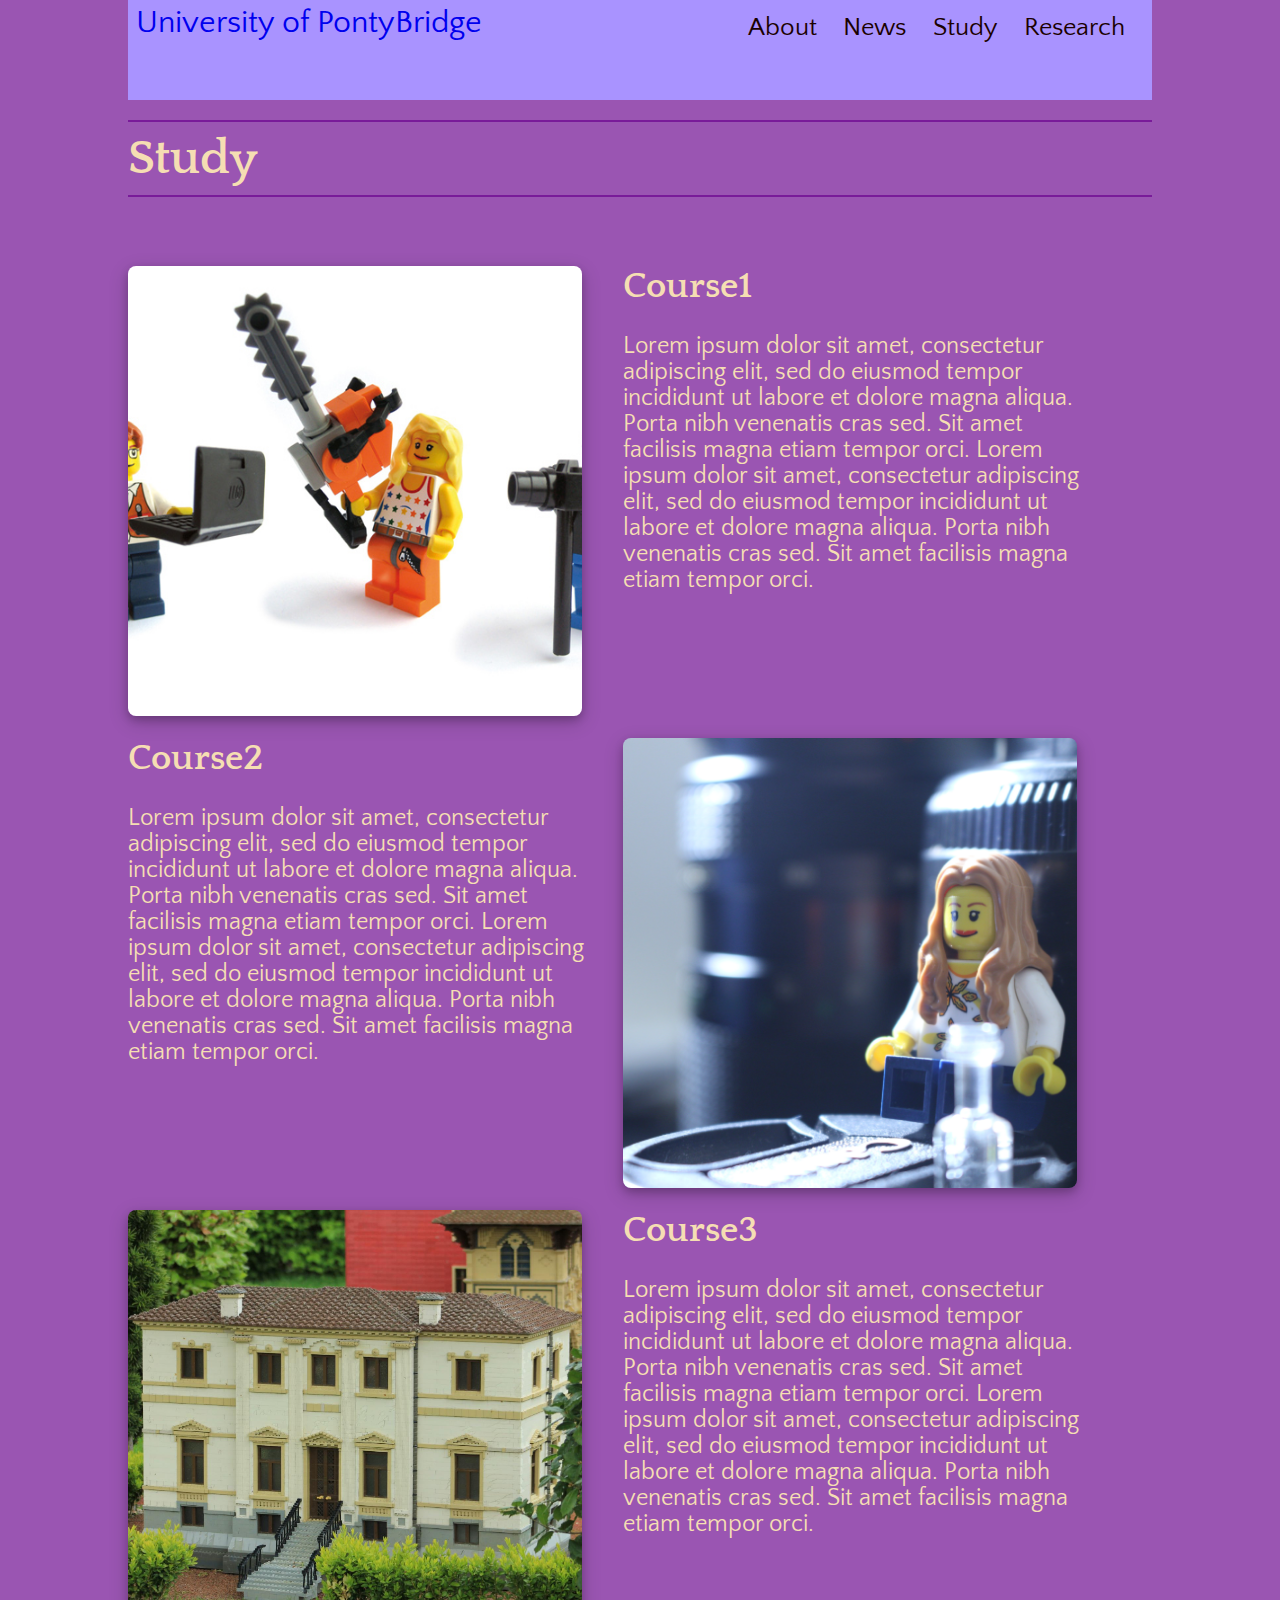
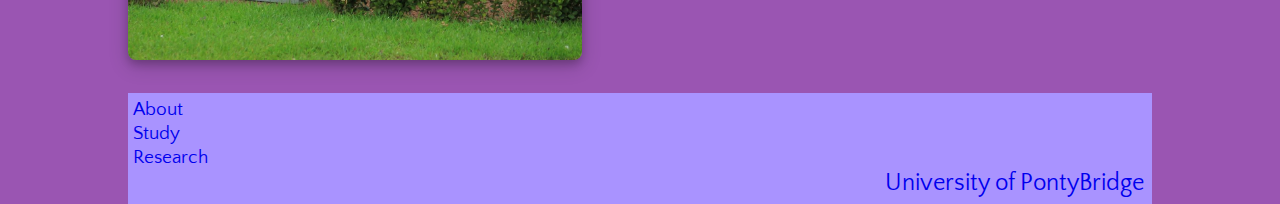
<file: Branch/Study_page.html>
<!DOCTYPE html>
<html lang="en">
<head>
    <meta charset="UTF-8">
    <meta name="viewport" content="width=device-width, initial-scale=1.0">
    <meta http-equiv="X-UA-Compatible" content="ie=edge">
    <title>PontyBridge_Study_page</title>
    <link href="https://fonts.googleapis.com/css?family=Quattrocento&display=swap" rel="stylesheet">
    <!--
        Font source: Google fonts
        Designer:Impallari Type 
        https://fonts.google.com/specimen/Quattrocento 
        font-family: 'Quattrocento', serif; 
    -->
    <link href="https://fonts.googleapis.com/css?family=Quattrocento+Sans&display=swap" rel="stylesheet">
    <!-- 
        Font source: Google fonts
        Designer:Impallari Type 
        https://fonts.google.com/specimen/Quattrocento+Sans
        font-family: 'Quattrocento Sans', sans-serif; 
    -->
    <link rel="stylesheet" type="text/css" href="../CSS/general.css">
    <link rel="stylesheet" type="text/css" href="../CSS/study_page.css">
    
</head>
<!-- The overall skeleton of the page was built by grid layout -->
<body class="gridwrapper">
<!-- Navigation and Title -->
    <div role="navigation" class="box1 container">
        <nav class="navForDesktop">
            <a href="../index.html" style="text-decoration: none;">University of PontyBridge</a>
            <div class="nav_right">
                <a href="#" style="text-decoration: none;">About</a>
                <a href="#" style="text-decoration: none;">News</a>
                <a href="Study_page.html" style="text-decoration: none;">Study</a>
                <a href="Research_page.html" style="text-decoration: none;">Research</a>
            </div>
        </nav>
        <nav class="menuformobile">
        <!-- 
        Making Hamburger-menu
        This code was adapted from www.bilibili.com post by CodingStartup, 07-30-2019
        Accessed 20-10-2019
        https://www.bilibili.com/video/av61410145
        Added code to creat a checkbox
          -->
            <div id="menuToggle">
                <input type="checkbox" id="toggle">
                <label for="toggle" class = "menuformobile burger" style="cursor:pointer">
                    <span></span>
                    <span></span>
                    <span></span>
                </label>
                <div class="menu-items">
                    <ul style="list-style: none; line-height: 3; text-align: center; font-size: 1.2rem;">
                        <li><a href="#" style="text-decoration: none;" >About</a></li>
                        <li><a href="#" style="text-decoration: none;" >News</a></li>
                        <li><a href="Study_page.html" style="text-decoration: none;" >Study</a></li>
                        <li><a href="Research_page.html" style="text-decoration: none;" >Research</a></li>
                    </ul>
                </div>
            </div>    
        </nav>
        <!-- End of the referenced code -->
    </div>

<!-- Centre section -->
    <div class="box2">
        <div class="box2 container">
           <div class="top heading">
                <h1>Study</h1>
           </div>
    <!-- For desktop -->
            <div id="fordesktop">
                <div class="course1 image">
                    <img src="../imge/4368698058_1916d761dc_o%20copy.jpg"
                    alt="Lego three students image" >
                    <!-- 
                    Image source:
                        Be used in class="course1 image"
                        Nolnet. February 18, 2010. 
                        Jörn, Silke and Mo. [Online]. [access date: 16/10/2019]. 
                        Available from: https://www.flickr.com/photos/nolnet/4368698058
                     -->
                </div>
                <div class="course1 content contentbox" >
                    <div class="course1 ">
                        <h2>Course1</h2>
                        <br>
                    </div>
                    <p class="course1 content main">
                        Lorem ipsum dolor sit amet, consectetur adipiscing elit, sed do eiusmod tempor incididunt ut labore et dolore magna aliqua. Porta nibh venenatis cras sed. Sit amet facilisis magna etiam tempor orci.
                        Lorem ipsum dolor sit amet, consectetur adipiscing elit, sed do eiusmod tempor incididunt ut labore et dolore magna aliqua. Porta nibh venenatis cras sed. Sit amet facilisis magna etiam tempor orci.
                    </p>
                </div>
                <div class="course2 image">
                    <img src="../imge/35615946535_074579f70e_o%20copy.jpg" 
                    alt="Lego one student image">
                    <!-- 
                    Image source:
                        Be used in class="course2 image"
                        Brixelated. June 29, 2017. 
                        Mill's Introduction. [Online]. [access date: 16/10/2019]. 
                        Available from: https://www.flickr.com/photos/156159384@N02/35615946535/
                     -->
                </div>

                <div class="course2 content contentbox" > 
                    <div class="course2 content heading">
                        <h2>Course2</h2>
                        <br>
                    </div>
                    <p class="course2 content main">
                        Lorem ipsum dolor sit amet, consectetur adipiscing elit, sed do eiusmod tempor incididunt ut labore et dolore magna aliqua. Porta nibh venenatis cras sed. Sit amet facilisis magna etiam tempor orci.
                        Lorem ipsum dolor sit amet, consectetur adipiscing elit, sed do eiusmod tempor incididunt ut labore et dolore magna aliqua. Porta nibh venenatis cras sed. Sit amet facilisis magna etiam tempor orci.
                    </p>
                </div>
            
                <div class="course3 image">
                    <img src="../imge/7615945272_d16746ea81_o%20copy.jpg" 
                    alt="Lego White house image">
                    <!-- 
                    Image source:
                        Be used in class="course3 image"
                        Karen Roe. 04-05-2012. 
                        Legoland Resort Windsor. [Online]. [access date: 16/10/2019]. 
                        Available from: https://www.flickr.com/photos/karen_roe/7615945272/
                     -->
                </div>
                <div class="course3 content contentbox" >
                    <div class="course3 content heading">
                        <h2>Course3</h2>
                        <br>
                    </div>
                    <p class="course3 content main">
                        Lorem ipsum dolor sit amet, consectetur adipiscing elit, sed do eiusmod tempor incididunt ut labore et dolore magna aliqua. Porta nibh venenatis cras sed. Sit amet facilisis magna etiam tempor orci.    
                        Lorem ipsum dolor sit amet, consectetur adipiscing elit, sed do eiusmod tempor incididunt ut labore et dolore magna aliqua. Porta nibh venenatis cras sed. Sit amet facilisis magna etiam tempor orci.
                    </p>
                </div>
            </div>
    <!-- For mobile device -->
            <div id="formobile">
                <div class="course1 image">
                        <img src="../imge/4368698058_1916d761dc_o%20copy.jpg"
                        alt="Lego three students image" >
                    <!-- 
                    Image source:
                        Be used in class="course1 image"
                        Nolnet. February 18, 2010. 
                        Jörn, Silke and Mo. [Online]. [access date: 16/10/2019]. 
                        Available from: https://www.flickr.com/photos/nolnet/4368698058
                     -->
                </div>
                <div class="course1 content heading formobile">
                    <h2>Course1</h2>
                    <br>
                </div>
                <div class="course1 content main formobile">
                    <p>
                        Lorem ipsum dolor sit amet, consectetur adipiscing elit, sed do eiusmod tempor incididunt ut labore et dolore magna aliqua. Porta nibh venenatis cras sed. Sit amet facilisis magna etiam tempor orci.
                        Lorem ipsum dolor sit amet, consectetur adipiscing elit, sed do eiusmod tempor incididunt ut labore et dolore magna aliqua. Porta nibh venenatis cras sed. Sit amet facilisis magna etiam tempor orci.
                    </p>
                </div>
                
                <div class="course2 image">
                    <img src="../imge/35615946535_074579f70e_o%20copy.jpg" 
                    alt="Lego one student image">
                    <!-- 
                    Image source:
                        Be used in class="course2 image"
                        Brixelated. June 29, 2017. 
                        Mill's Introduction. [Online]. [access date: 16/10/2019]. 
                        Available from: https://www.flickr.com/photos/156159384@N02/35615946535/
                     -->
                </div>
                <div class="course2 content heading formobile">
                    <h2>Course2</h2>
                    <br>
                </div>
                <div class="course2 content main formobile">
                    <p>
                        Lorem ipsum dolor sit amet, consectetur adipiscing elit, sed do eiusmod tempor incididunt ut labore et dolore magna aliqua. Porta nibh venenatis cras sed. Sit amet facilisis magna etiam tempor orci.
                        Lorem ipsum dolor sit amet, consectetur adipiscing elit, sed do eiusmod tempor incididunt ut labore et dolore magna aliqua. Porta nibh venenatis cras sed. Sit amet facilisis magna etiam tempor orci.
                    </p>
                </div>
                
                <div class="course3 image">
                    <img src="../imge/7615945272_d16746ea81_o%20copy.jpg" 
                    alt="Lego White house image">
                    <!-- 
                    Image source:
                        Be used in class="course3 image"
                        Karen Roe. 04-05-2012. 
                        Legoland Resort Windsor. [Online]. [access date: 16/10/2019]. 
                        Available from: https://www.flickr.com/photos/karen_roe/7615945272/
                     -->
                </div>
                <div class="course3 content heading formobile">
                    <h2>Course3</h2>
                    <br>
                </div>
                <div class="course3 content main formobile">
                    <p>
                        Lorem ipsum dolor sit amet, consectetur adipiscing elit, sed do eiusmod tempor incididunt ut labore et dolore magna aliqua. Porta nibh venenatis cras sed. Sit amet facilisis magna etiam tempor orci.
                        Lorem ipsum dolor sit amet, consectetur adipiscing elit, sed do eiusmod tempor incididunt ut labore et dolore magna aliqua. Porta nibh venenatis cras sed. Sit amet facilisis magna etiam tempor orci.
                    </p>
                </div>
            </div>
        </div>
    </div>


<!-- Bottom navigation-->

    <div class="box3 footer">
        <footer>
            <div class="footer left">
                <a href="#" style="text-decoration: none;"><p>About</p> </a>
                <a href="../Branch/Study_page.html" style="text-decoration: none;"><p>Study</p></a> 
                <a href="../Branch/Research_page.html" style="text-decoration: none;"><p>Research</p></a>
            </div>
            <div class="footer right">
                <a href="../index.html" style="text-decoration: none;"><p>University of PontyBridge</p></a>
            </div>
        </footer>
    </div>
</body>
</html>
</file>
<file: CSS/general.css>
* {
    margin: 0;
    padding: 0;
}
body{
    margin:0 auto;
    font-size:1em;
    width:80vw;
    background-color:#9A55B2;
    display: grid;
    grid-template-columns: 80vw;
    grid-template-rows:auto;
    grid-gap: 20px;
}
h1, h2, h3, h4, h5, h6{
    font-family: 'Quattrocento', serif;
}
p,a{
    font-family: 'Quattrocento Sans', sans-serif;
}
.box1{
    box-sizing: border-box;
    background-color: #a993ff;
    padding-left: 5px;
    grid-column: 1/2;
    grid-row: 1/2;
}

/* ----------------This is for mobile devices-------------------------- */
@media screen and (max-width: 684px) {
    /* body */
        body{
            font-size: 0.8rem;
            width:100vw;
            border:0;
            grid-template-columns: 100vw;
        }
        .box2{
            width:94vw;
            margin: 0 auto;
        }
    /* box1 */
        .box1{
            padding-bottom: 3vh;
        }
        /* 
        Making Hamburger-menu for navigation bar
        This code was adapted from www.bilibili.com post by CodingStartup, 07-30-2019
        Accessed 20-10-2019
        https://www.bilibili.com/video/av61410145
        Added code to creat a checkbox
        */
      
        .navForDesktop{
            float: left;
            width:84vw;
        }
        .navForDesktop a{
            font-size: 5vw;
            width:30vw;
            display: inline-block;
        }
        .nav_right{
            display: none;
        }
        .menuformobile{
            padding-top: 10px;
            display: inline-block;
        }
        .menu-items li{
            border-bottom: 1px solid black ;
        }
        .menuformobile.burger{
            display: block;
        }
        .menuformobile.burger span{
            display: block;
            width: 8vw;
            height: 5px;
            background-color: black;
            margin: 5px 0;
            position: relative;
            transition: transform .3s ease-in-out;
            transition: top .3s ease-in-out .2s;
            top:0px;
        }
        #toggle:checked + label span:nth-child(1){
            transform: rotate(45deg);
            top:10px;
            transition: top .3s ease-in-out ;
            transition: transform .3s ease-in-out .2s;
        }
        #toggle:checked + label span:nth-child(2){
            transform:scaleY(0);
            transition: transform .3s ease-in-out .2s;
        }
        #toggle:checked + label span:nth-child(3){
            transform: rotate(-45deg);
            top:-10px;
            transition: top .3s ease-in-out ;
            transition: transform .3s ease-in-out .2s;
        }
    
        #toggle{
            display: none;
        }
        .menu-items{
            width:100vw;
            margin-top: 5vw;
            margin-left: -85vw;
            background-color: #9A55B2;
            position: absolute;
            transform: scaleY(0);
            transform-origin: 50% 0;
            transition: transform .3s ease-in-out;
        }
        #toggle:checked ~ .menu-items{
            display: block;
            transform:scaleY(1);
        }
        /* End of the referenced code */
    }


/* -------------------This is for desktop--------------------  */
@media screen and (min-width:685px) {
    /* Box1 */
        .box1{
            padding-bottom: 5vh;
        }
        .menuformobile{
            display: none;
        }
        .navForDesktop {
            margin: 3px;
            font-size: 2.5vmax;
            display: inline-block;
        }
        .nav_right{
            margin-left: 20vw;
            float: right;
            font-size: 2vmax; 
        }
        .nav_right a{
            margin: 10px;
            display: inline-block;
            color:rgb(27, 1, 0);
        }
        .navForDesktop a:hover{
            transform: scale(1.2);
            transition: transform .3s ease-in-out;
        }
    }

/* this is about footer */

.box3{
    background-color:#a993ff;
    grid-column: 1/2;
    grid-row: 3/4;
    padding: 5px 8px 8px 5px;
}

.footer.left{
    width: fit-content;
    font-size: 1.2rem;
    line-height: 1.5rem;
}
.footer.right{
    width: fit-content;
    font-size: 1.5rem;
    float: right;
}
</file>
<file: CSS/study_page.css>
/* 
    This CSS file is made for PontyBridge website Study-page
    Author:Ruoyu Wang
    Email:WangR47@cardiff.ac.uk
*/

.box2{
    background-color: #9A55B2;
    box-sizing: border-box;
    grid-column: 1/2;
    grid-row: 2/3;
    color: wheat;
}

.box2.container{
    display: grid;
    grid-gap: 4vw;
    margin-bottom: 1vh;
}
.top.heading{
    grid-column: 1/3;
    grid-row: 1/2;
    font-size: 1.5rem;
    padding-top: 10px;
    padding-bottom: 10px;
    border-top: 2px solid #791b99;
    border-bottom:2px solid #791b99;
}
.content{
    font-size: 1.5rem;
}

.image img{
    width: 100%;
    height:40vh;
    object-fit: cover;
    border-radius: 8px;
    box-shadow: 0 4px 8px 0 rgba(0, 0, 0, 0.2), 0 6px 20px 0 rgba(0, 0, 0, 0.19);
     /* 
    Making Box-shadow
    Taken from w3schools 
    Accessed 22-10-2019
    https://www.w3schools.com/cssref/css3_pr_box-shadow.asp
    Code: box-shadow: 0 4px 8px 0 rgba(0, 0, 0, 0.2), 0 6px 20px 0 rgba(0, 0, 0, 0.19); ]]
    End of the referenced code. 
    */
}




/* ----------------This is for mobile devices-------------------------- */
@media screen and (max-width: 684px) {
/* Box2 */
    .box2.container{
        display: grid;
        grid-gap: 2vw;
    }
    .top.heading{
        font-size: 1.3rem;
        grid-column: 1/2;
    }
    .content{
        font-size: 1.3rem;
    }
    .content.heading{
        text-align:end;
        grid-column: 1/2;
        grid-row: 1/2;
    }
    .image img{
        width: 100%;
        height:40vh;
    }
    #fordesktop{
        display: none;
    }
    #formobile{
        display:grid;
        grid-gap: 2vh;
    }
    .course1.heading.formobile{
        grid-column: 1/2;
        grid-row: 2/3;
    }
    .course1.image{
        grid-column: 1/2;
        grid-row: 3/4;
    }
    .course1.main.formobile{
        grid-column: 1/2;
        grid-row: 4/5;
    }
    .course2.heading.formobile{
        grid-column: 1/2;
        grid-row: 5/6;
    }
    .course2.image{
        grid-column: 1/2;
        grid-row: 6/7;
    }
    .course2.main.formobile{
        grid-column: 1/2;
        grid-row: 7/8;
    }
    .course3.content.heading{
        grid-column: 1/2;
        grid-row: 8/9;
    }
    .course3.image{
        grid-column: 1/2;
        grid-row: 9/10;
    }
    .course3.main.formobile{
        grid-column: 1/2;
        grid-row: 10/11;
    }
}

/* ----------------------This is for Desktop------------------------- */
@media screen and (min-width:685px) {
/* box2 */
    .top.heading:hover{
        transform: translate(0,5px);
        transition: transform .3s ease-in-out;  
    }
    .content.contentbox:hover {
        transform: translate(5px,5px);
        transition: transform .3s ease-in-out;
    }
    .image img{
        width: 95%;
        height:50vh;
    }
    #formobile{
        display: none;
    }
    #fordesktop{
        display: grid;
        grid-gap: 2vh;
    }
    .course1.image,.course2.content,.course3.image{
        grid-column: 1/2;
    }
    .course1.content,.course2.image,.course3.content{
        grid-column: 2/3;
    }
    .course1.content,.course1.image{
        grid-row: 2/3;
    }
    .course2.content,.course2.image{
        grid-row: 3/4;
    }
    .course3.content,.course3.image{
        grid-row: 4/5;
    }
        
}
</file>
